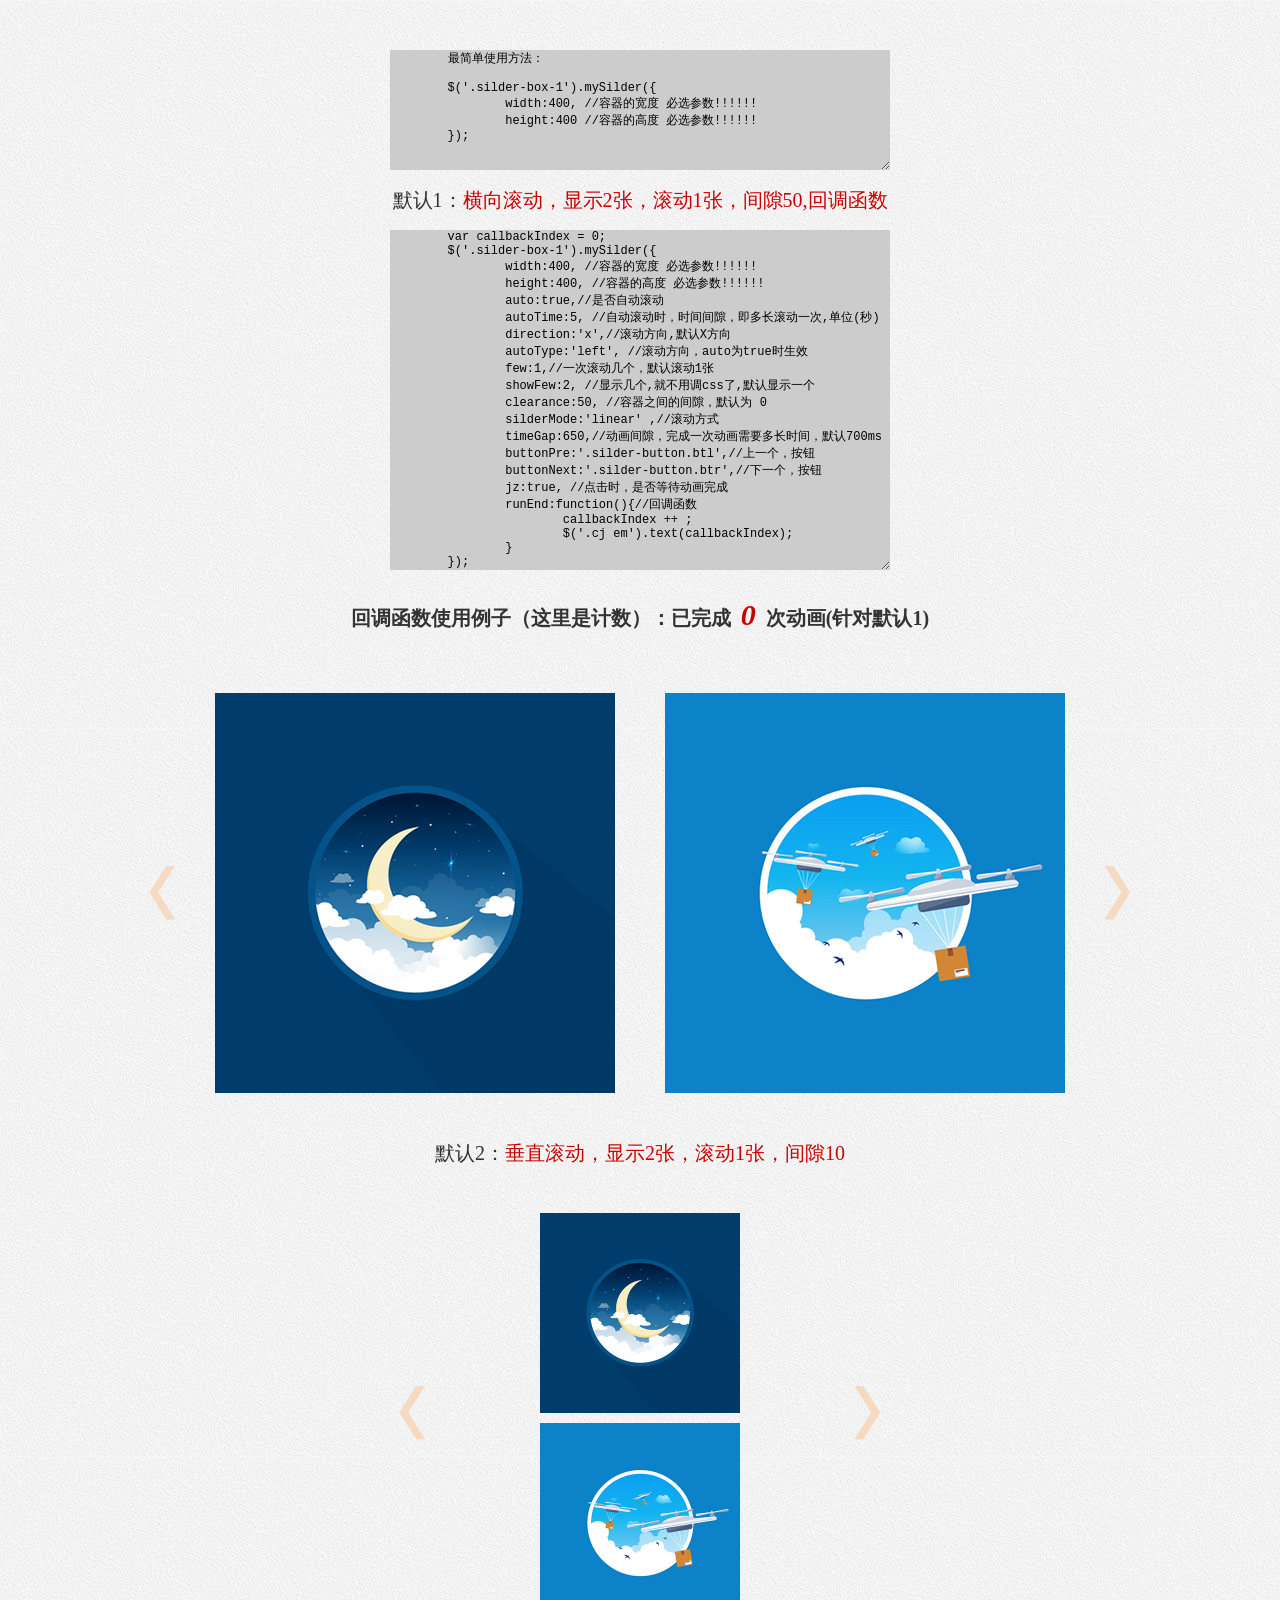
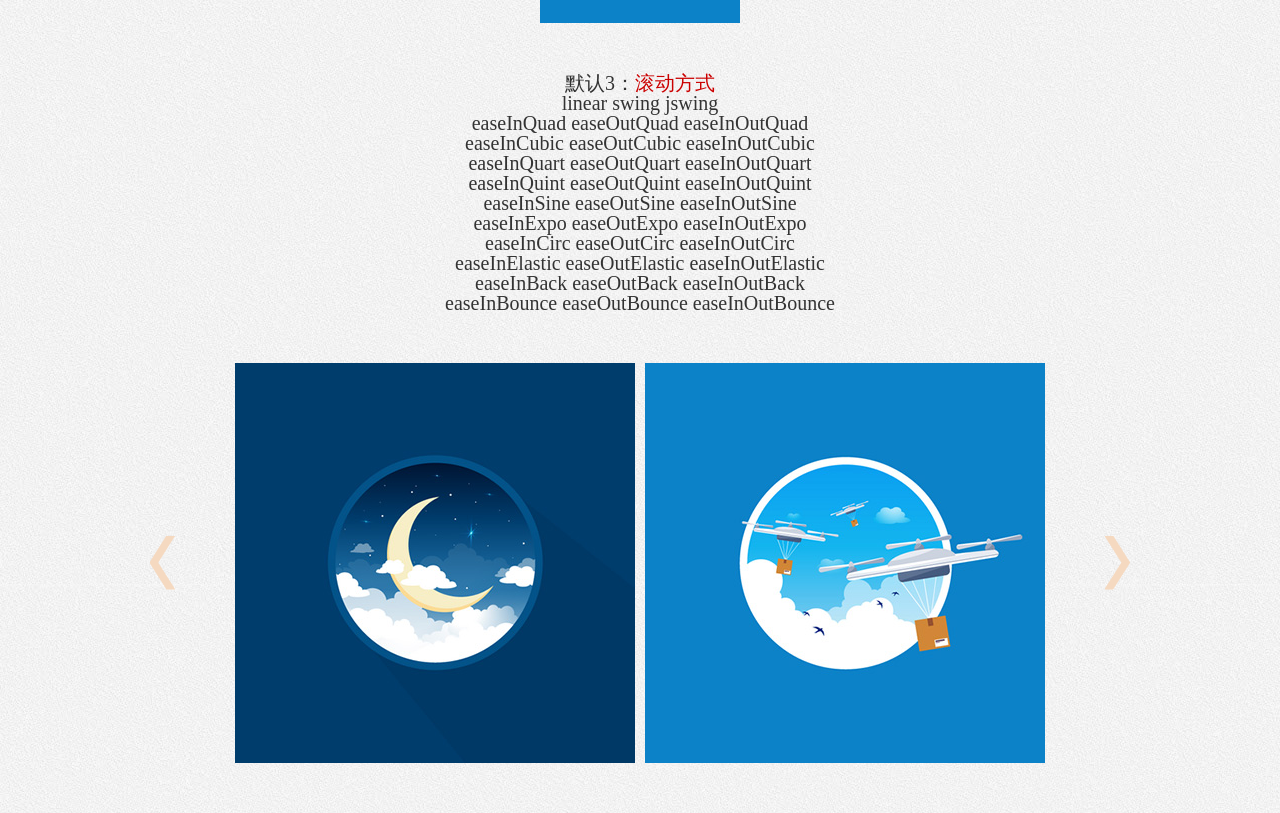
<file: mySilder/index.html>
<!DOCTYPE html PUBLIC "-//W3C//DTD XHTML 1.0 Transitional//EN" "http://www.w3.org/TR/xhtml1/DTD/xhtml1-transitional.dtd">
<html xmlns="http://www.w3.org/1999/xhtml">
 <head>
	<meta http-equiv="Content-Type" content="text/html; charset=utf-8" />
	<title> DO </title>
	<meta name="Generator" content="EditPlus">
	<meta name="Author" content="作者">
	<meta name="Keywords" content="关键字">
	<meta name="Description" content="描述">
	<meta http-equiv="X-UA-Compatible" content="IE=edge,chrome=1" />
	
	<!-- 引用css -->
    <link rel="stylesheet" type="text/css" href="css/style.css" />
	<!-- 引用js -->
    <script type="text/javascript" src="js/jquery-1.9.1.min.js"></script>
    <script type="text/javascript" src="js/mySystem.js"></script>
	
	<script>
	$(function(){
		//回调函数计数
		var callbackIndex = 0;
		$('.silder-box-1').mySilder({
			width:400, //容器的宽度 必选参数!!!!!!
			height:400, //容器的高度 必选参数!!!!!!
			auto:true,//是否自动滚动
			autoTime:5, //自动滚动时，时间间隙，即多长滚动一次,单位(秒)
			direction:'x',//滚动方向,默认X方向
			autoType:'left', //滚动方向，auto为true时生效
			few:1,//一次滚动几个，默认滚动1张
			showFew:2, //显示几个,就不用调css了,默认显示一个
			clearance:50, //容器之间的间隙，默认为 0
			silderMode:'linear' ,//滚动方式
			timeGap:650,//动画间隙，完成一次动画需要多长时间，默认700ms
			buttonPre:'.silder-button.btl',//上一个，按钮
			buttonNext:'.silder-button.btr',//下一个，按钮
			jz:true, //点击时，是否等待动画完成
			runEnd:function(){//回调函数
				callbackIndex ++ ;
				$('.cj em').text(callbackIndex);
			}
		});
		
		
		$('.silder-box-2').mySilder({
			width:200, //容器的宽度 必选参数!!!!!!
			height:200, //容器的高度 必选参数!!!!!!
			direction:'y',//滚动方向,默认X方向
			few:1,//一次滚动几个，默认滚动1张
			showFew:2, //显示几个,就不用调css了,默认显示一个
			clearance:10, //容器之间的间隙，默认为 0
			silderMode:'linear' ,//滚动方式
			timeGap:650,//动画间隙，完成一次动画需要多长时间，默认700ms
			auto:true,//是否自动滚动 
			autoTime:5, //自动滚动时，时间间隙，即多长滚动一次
			buttonPre:'.silder-button.btl',//上一个，按钮
			buttonNext:'.silder-button.btr',//下一个，按钮
			jz:true //点击时，是否等待动画完成
		});
		
		$('.silder-box-3').mySilder({
			width:400, //容器的宽度 必选参数!!!!!!
			height:400, //容器的高度 必选参数!!!!!!
			direction:'x',//滚动方向,默认X方向
			few:1,//一次滚动几个，默认滚动1张
			showFew:2, //显示几个,就不用调css了,默认显示一个
			clearance:10, //容器之间的间隙，默认为 0
			silderMode:'easeInBack' ,//滚动方式
			timeGap:650,//动画间隙，完成一次动画需要多长时间，默认700ms
			auto:true,//是否自动滚动 
			autoTime:5, //自动滚动时，时间间隙，即多长滚动一次
			buttonPre:'.silder-button.btl',//上一个，按钮
			buttonNext:'.silder-button.btr',//下一个，按钮
			jz:true //点击时，是否等待动画完成
		});

		/*------------------
		------------------滚动方式
		linear swing jswing 
		easeInQuad  easeOutQuad  easeInOutQuad 
		easeInCubic  easeOutCubic  easeInOutCubic 
		easeInQuart  easeOutQuart  easeInOutQuart  
		easeInQuint  easeOutQuint  easeInOutQuint 
		easeInSine  easeOutSine   easeInOutSine 
		easeInExpo  easeOutExpo  easeInOutExpo 
		easeInCirc  easeOutCirc  easeInOutCirc 
		easeInElastic  easeOutElastic  easeInOutElastic  
		easeInBack  easeOutBack  easeInOutBack 
		easeInBounce  easeOutBounce  easeInOutBounce
		------------------
		-----------------*/

	});
	</script>
 </head>
 <body>
	<textarea>
	最简单使用方法：

	$('.silder-box-1').mySilder({
		width:400, //容器的宽度 必选参数!!!!!!
		height:400 //容器的高度 必选参数!!!!!!
	});
	</textarea>
	<p>默认1：<span>横向滚动，显示2张，滚动1张，间隙50,回调函数</span></p>
	<!--默认1-->
	<textarea class='t1'>
	var callbackIndex = 0;
	$('.silder-box-1').mySilder({
		width:400, //容器的宽度 必选参数!!!!!!
		height:400, //容器的高度 必选参数!!!!!!
		auto:true,//是否自动滚动
		autoTime:5, //自动滚动时，时间间隙，即多长滚动一次,单位(秒)
		direction:'x',//滚动方向,默认X方向
		autoType:'left', //滚动方向，auto为true时生效
		few:1,//一次滚动几个，默认滚动1张
		showFew:2, //显示几个,就不用调css了,默认显示一个
		clearance:50, //容器之间的间隙，默认为 0
		silderMode:'linear' ,//滚动方式
		timeGap:650,//动画间隙，完成一次动画需要多长时间，默认700ms
		buttonPre:'.silder-button.btl',//上一个，按钮
		buttonNext:'.silder-button.btr',//下一个，按钮
		jz:true, //点击时，是否等待动画完成
		runEnd:function(){//回调函数
			callbackIndex ++ ;
			$('.cj em').text(callbackIndex);
		}
	});
	</textarea>
	<h1 class='cj'>回调函数使用例子（这里是计数）：已完成<em>0</em>次动画(针对默认1)</h1>
	<div class='silder-box silder-box-1'>
		<div class='silder'>
			<ul>
				<li>
					<img src="img/01.jpg">
				</li>
				<li>
					<img src="img/02.jpg">
				</li>
				<li>
					<img src="img/03.jpg">
				</li>
				<li>
					<img src="img/04.jpg">
				</li>
				<li>
					<img src="img/05.jpg">
				</li>
				<li>
					<img src="img/06.jpg">
				</li>
				<li>
					<img src="img/07.jpg">
				</li>
			</ul>
		</div>
		<div class='silder-button btl'></div>
		<div class='silder-button btr'></div>
	</div>
	
	<p>默认2：<span>垂直滚动，显示2张，滚动1张，间隙10</span></p>
	<!--默认1-->
	<div class='silder-box silder-box-2'>
		<div class='silder'>
			<ul>
				<li>
					<img src="img/01.jpg">
				</li>
				<li>
					<img src="img/02.jpg">
				</li>
				<li>
					<img src="img/03.jpg">
				</li>
				<li>
					<img src="img/04.jpg">
				</li>
				<li>
					<img src="img/05.jpg">
				</li>
				<li>
					<img src="img/06.jpg">
				</li>
				<li>
					<img src="img/07.jpg">
				</li>
			</ul>
		</div>
		<div class='silder-button btl'></div>
		<div class='silder-button btr'></div>
	</div>

	<p>默认3：<span>滚动方式</span></p>
	<p>
		linear swing jswing <br>
		easeInQuad  easeOutQuad  easeInOutQuad  <br>
		easeInCubic  easeOutCubic  easeInOutCubic  <br>
		easeInQuart  easeOutQuart  easeInOutQuart   <br>
		easeInQuint  easeOutQuint  easeInOutQuint  <br>
		easeInSine  easeOutSine   easeInOutSine  <br>
		easeInExpo  easeOutExpo  easeInOutExpo  <br>
		easeInCirc  easeOutCirc  easeInOutCirc  <br>
		easeInElastic  easeOutElastic  easeInOutElastic   <br>
		easeInBack  easeOutBack  easeInOutBack  <br>
		easeInBounce  easeOutBounce  easeInOutBounce <br>
	</p>
	<!--默认1-->
	<div class='silder-box silder-box-3'>
		<div class='silder'>
			<ul>
				<li>
					<img src="img/01.jpg">
				</li>
				<li>
					<img src="img/02.jpg">
				</li>
				<li>
					<img src="img/03.jpg">
				</li>
				<li>
					<img src="img/04.jpg">
				</li>
				<li>
					<img src="img/05.jpg">
				</li>
				<li>
					<img src="img/06.jpg">
				</li>
				<li>
					<img src="img/07.jpg">
				</li>
			</ul>
		</div>
		<div class='silder-button btl'></div>
		<div class='silder-button btr'></div>
	</div>
		
 </body>
 </html>
</file>
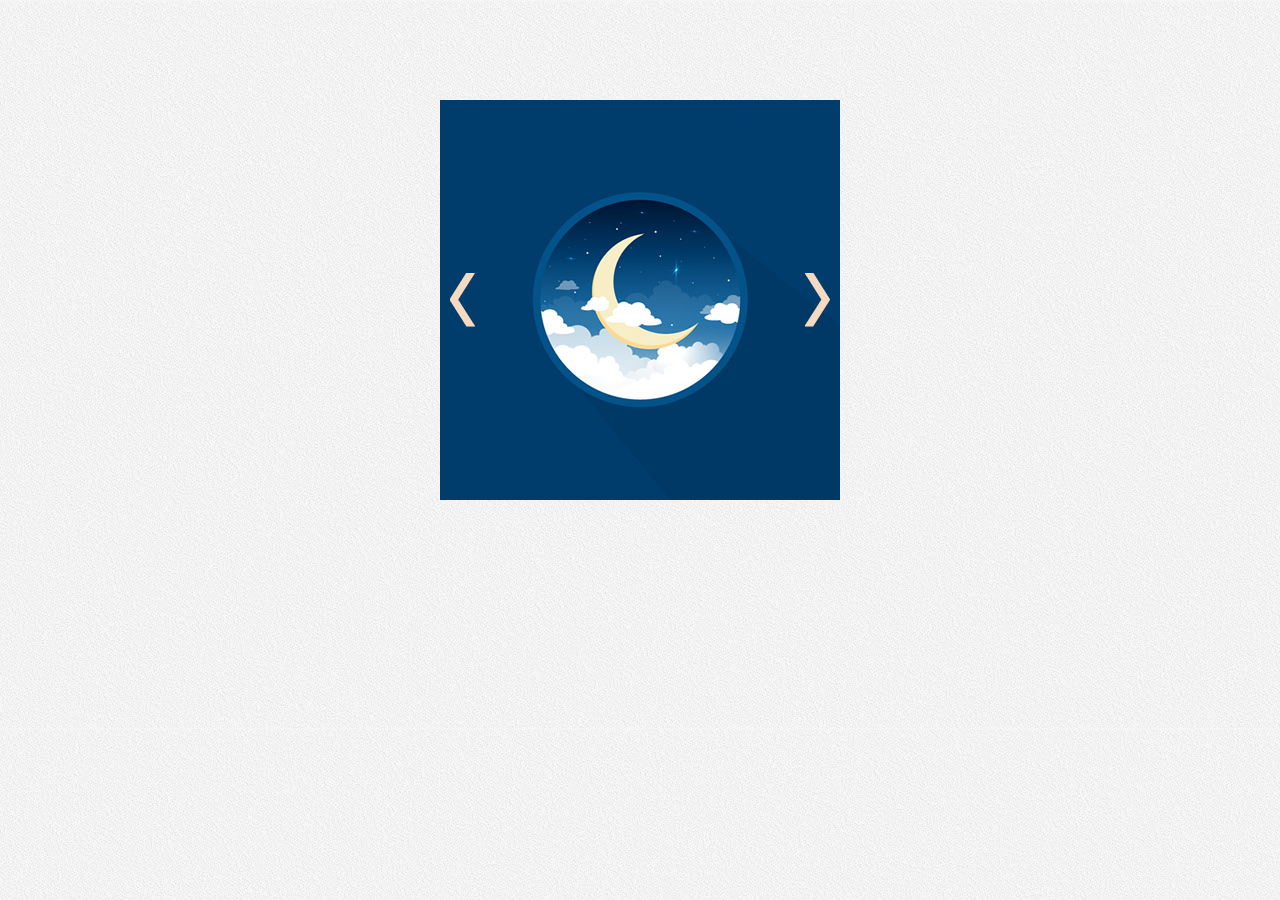
<file: mySilder/demo1.html>
<!DOCTYPE html>
<html lang="en">
<head>
	<meta charset="UTF-8">
	<title>轮播图</title>
</head>
<link rel="stylesheet" href="css/style.css">
<style>
	ul,li{list-style: none}
	.silder li{float: left;}

</style>
<body>
	<div class="silder-box silder-box-1">
		
<ul class="silder">
	<li><img src="img/01.jpg" alt=""></li>
	<li><img src="img/02.jpg" alt=""></li>
	<li><img src="img/03.jpg" alt=""></li>


</ul>
	<div class="silder-button btl"></div>
	<div class="silder-button btr"></div>

	</div>
<script src="js/jquery-1.9.1.min.js"></script>
<script src="js/mySystem.js"></script>
<script>
var index =0;
$(".silder-box-1").mySilder({
	width:400,
	height:400,
	auto:true,//自动滚动
	autoTime:5,//自动滚动式，时间间隙为5秒
	direction:"x",//滚动方向默认为x方向
	autoType:"left",//滚动方向，auto为true才生效
	few:1,//一次滚动的图片个数，默认滚动1张
	showFew:1,//显示几张图片
	clearance:50,//容器之间的间隙，默认为0
	silderMode:"linear",//滚动方式
	timeGap:650,//动画间歇，完成一次动画需要多长时间，默认为700ms
	buttonPre:".silder-button.btl",//上一个，按钮
	buttonNext:".silder-button.btr",//下一个，按钮
	jz:true, //点击时，是否等待动画完成
	runEnd:function(){
		index++;
		$(".cj em").text(index);
	}
})



</script>
</body>
</html>
</file>
<file: mySilder/css/style.css>
*{margin:0;padding:0;}
li{list-style:none outside none;}
body{background:url(../images/rbg.jpg) repeat scroll 0 0 #aaa;font-family:"宋体";padding:50px 0 0;}


/* .silder-box{width:600px;height:400px;margin:0 auto 0;position:relative;}
.silder{position:relative;overflow:hidden;width:400px;height:400px;margin:0 auto 0;}
.silder li{width:400px;height:400px;} */
.silder-box{position:relative;margin:50px auto ;}
.silder{margin:0 auto 0;}
.silder li{width:400px;height:400px;}
.silder li img{width:100%;height:100%;}
.silder-button{top:173px;width:25px;height:54px;position:absolute;cursor:pointer;}
.silder-button.btl{left:10px;background:url(../images/bl.png);}
.silder-button.btr{right:10px;background:url(../images/br.png);}

.silder-box-1{width:1000px;}
.silder-box-2{width:500px;}
.silder-box-2 .silder li {width:200px;height:200px;}
.silder-box-3{width:1000px;}

p{font-size:20px;line-height:20px;text-align:center;color:#333;}
p span{color:#CB0000;}
h1{font-size:20px;line-height:50px;text-align:center;color:#333;}
h1 em{font-size:30px;color:#CB0000;padding:0 10px;}
textarea{display:block;text-indent:0;width:500px;margin:0 auto 20px;background:#ccc;border:0 none;resize:;font-size:12px;min-height:120px;}
textarea.t1{height:340px;margin:20px auto ;}

.small-navs{position:absolute;}
</file>
